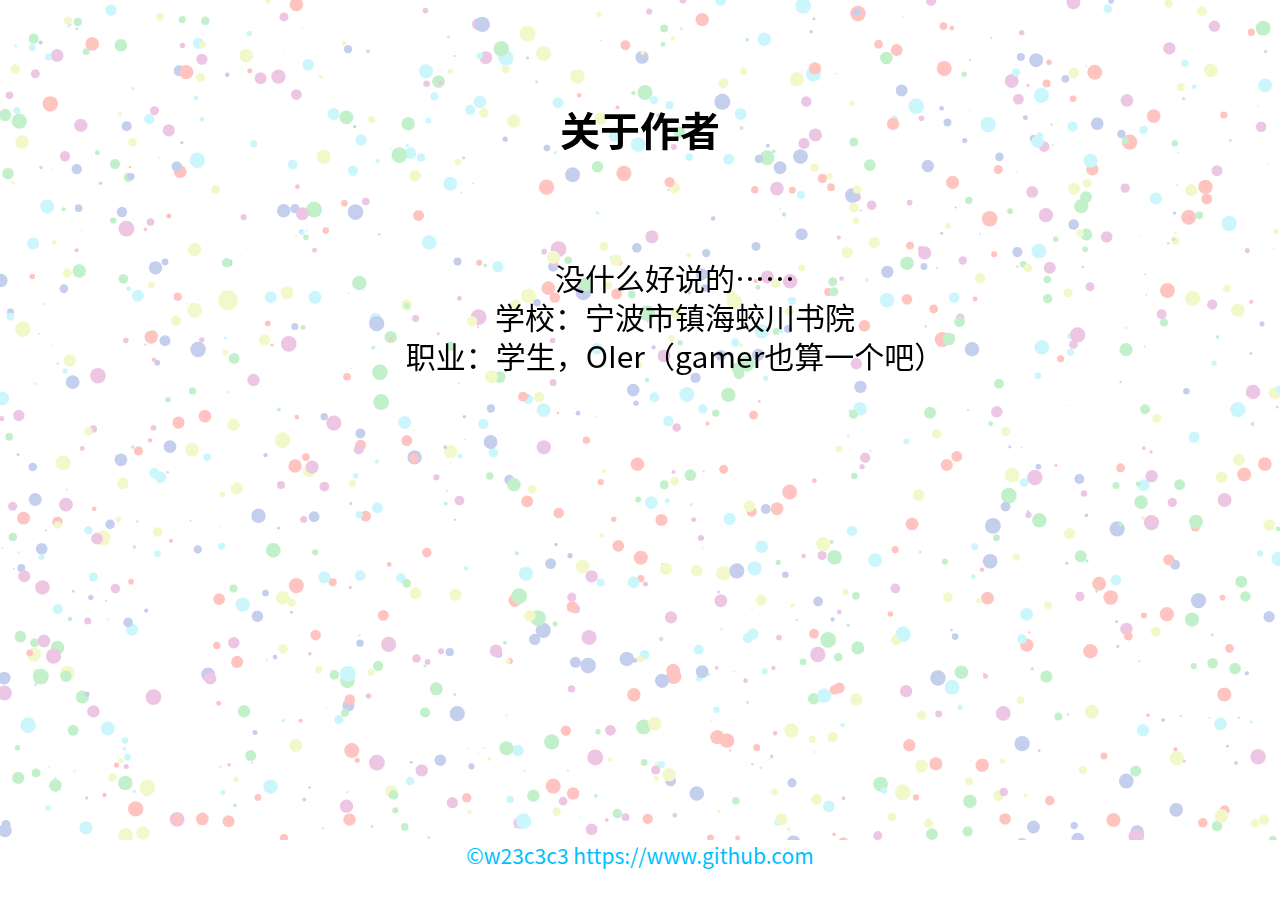
<file: aboutme.html>
<!DOCTYPE html>
<html lang="en">
<head>
    <meta charset="UTF-8">
    <meta name="viewport" content="width=device-width, initial-scale=1.0">
    <meta http-equiv="X-UA-Compatible" content="ie=edge">
    <title>关于作者 - w23c3c3.github.io</title>
    <link rel="stylesheet" href="reset.css">
    <link rel="stylesheet" href="aboutme.css">
</head>
<body>
    <canvas id="balloons"></canvas>
    <script src="balloons.js"></script>
    <header class="header">
        <span class="head">关于作者</span>
    </header>
    <article>
        <span class="span1">没什么好说的……</span>
        <span class="span1">学校：宁波市镇海蛟川书院</span>
        <span class="span1">职业：学生，OIer（gamer也算一个吧）</span>
        <span class="span1"></span>
    </article>
    <footer>
        <span><a href="https://w23c3c3.github.io/aboutme.html">&copy;w23c3c3</a></span>
        <span><a href="https://www.github.com">https://www.github.com</a></span>
    </footer>
</body>
</html>
</file>
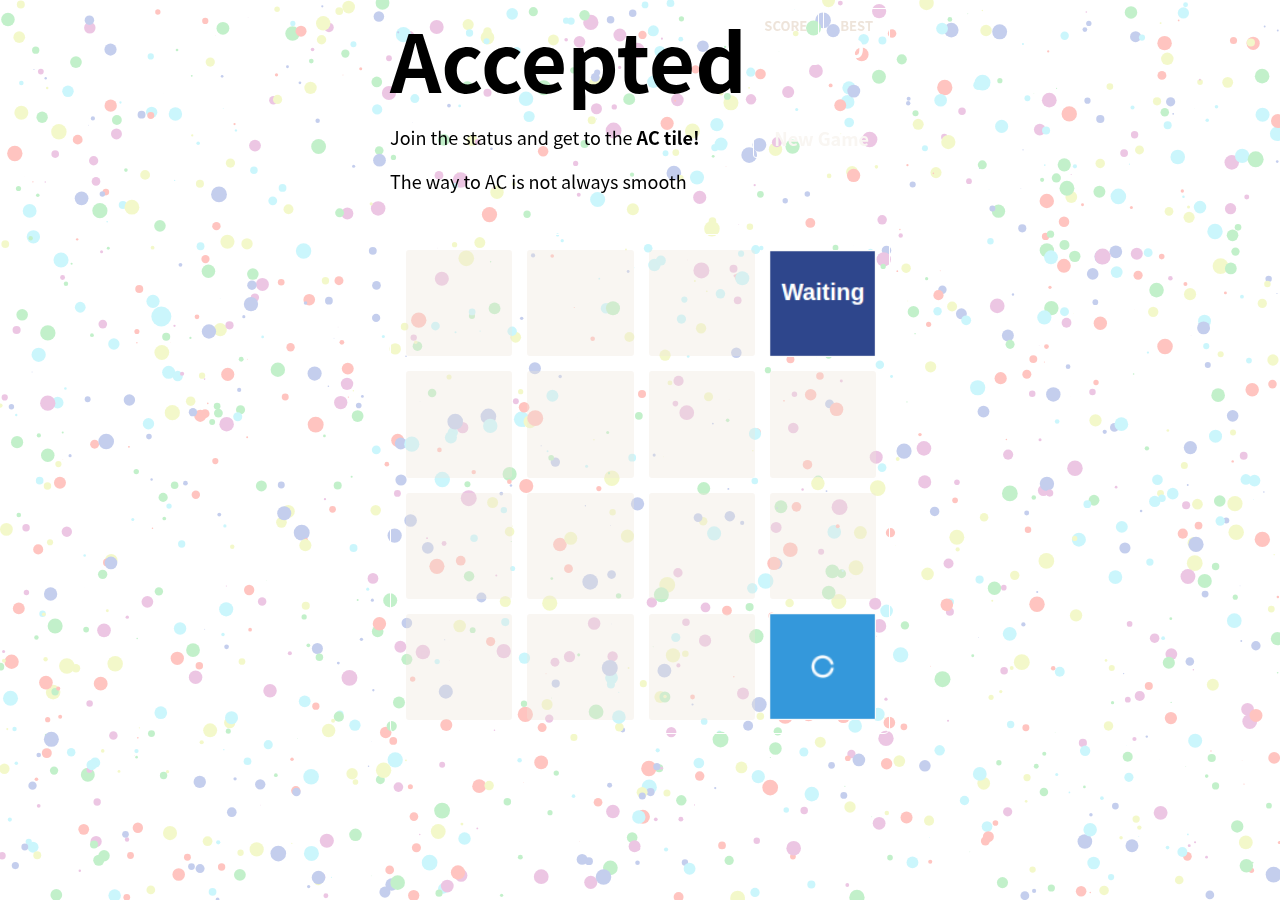
<file: game/2048/Luogu-Judge.html>
<!DOCTYPE html>

<html>

<head>
    <meta charset="utf-8">
    <title>Accepted - w23c3c3</title>

    <link rel="shortcut icon" href="favicon.ico">
    <link rel="apple-touch-icon" href="png-Luogu-Judge/apple-touch-icon.png">
    <link rel="icon" type="image/x-icon" href="https://w23c3c3.github.io/head.ico">

    <meta name="apple-mobile-web-app-capable" content="yes">

    <meta name="HandheldFriendly" content="True">
    <meta name="MobileOptimized" content="320">
    <meta name="viewport" content="width=device-width, target-densitydpi=160dpi, initial-scale=1.0, maximum-scale=1, user-scalable=no, minimal-ui">

    <link rel="stylesheet" href="https://w23c3c3.github.io/reset.css">
    <link href="style-Luogu-Judge.css" rel="stylesheet" type="text/css">
</head>

<body style="margin: 0;bottom: 15px;">
    <canvas id="balloons"></canvas>
    <script src="https://w23c3c3.github.io/balloons.js"></script>
    <div class="container">
        <div class="heading">
            <h1 class="title">Accepted</h1>
            <div class="scores-container">
                <div class="score-container">0</div>
                <div class="best-container">0</div>
            </div>
        </div>

        <div class="above-game">
            <p class="game-intro">Join the status and get to the <strong>AC tile!</strong></p>
            <a class="restart-button">New Game</a>
        </div>
        <p></p>
        <div>The way to AC is not always smooth</p>
            <div class="game-container">
                <div class="game-message">
                    <p></p>
                    <div class="lower">
                        <a class="keep-playing-button">Keep going</a>
                        <a class="retry-button">Try again</a>
                    </div>
                </div>

                <div class="grid-container">
                    <div class="grid-row">
                        <div class="grid-cell"></div>
                        <div class="grid-cell"></div>
                        <div class="grid-cell"></div>
                        <div class="grid-cell"></div>
                    </div>
                    <div class="grid-row">
                        <div class="grid-cell"></div>
                        <div class="grid-cell"></div>
                        <div class="grid-cell"></div>
                        <div class="grid-cell"></div>
                    </div>
                    <div class="grid-row">
                        <div class="grid-cell"></div>
                        <div class="grid-cell"></div>
                        <div class="grid-cell"></div>
                        <div class="grid-cell"></div>
                    </div>
                    <div class="grid-row">
                        <div class="grid-cell"></div>
                        <div class="grid-cell"></div>
                        <div class="grid-cell"></div>
                        <div class="grid-cell"></div>
                    </div>
                </div>

                <div class="tile-container">

                </div>
            </div>

        </div>

        <script src="js-Luogu-Judge/bind_polyfill.js"></script>
        <script src="js-Luogu-Judge/classlist_polyfill.js"></script>
        <script src="js-Luogu-Judge/animframe_polyfill.js"></script>
        <script src="js-Luogu-Judge/keyboard_input_manager.js"></script>
        <script src="js-Luogu-Judge/html_actuator.js"></script>
        <script src="js-Luogu-Judge/grid.js"></script>
        <script src="js-Luogu-Judge/tile.js"></script>
        <script src="js-Luogu-Judge/local_storage_manager.js"></script>
        <script src="js-Luogu-Judge/game_manager.js"></script>
        <script src="js-Luogu-Judge/application.js"></script>
    </div>
</body>

</html>
</file>
<file: aboutme.css>
.header{
    text-align: center;
    font-weight: 700;
    padding: 100px 0;
}
.head{
    font-size: 40px;
}
article{
    font-size: 30px;
    text-align: center;
}
.span1{
    display: block;
    line-height: 1.3em;
}
</file>
<file: game/2048/style-Luogu-Judge.css>
@import url(http://hzwer.comfonts/clear-sans.css);
html,
body {
    margin: 0;
    padding: 0;
    font-family: "Clear Sans", "Helvetica Neue", Arial, sans-serif;
    font-size: 18px;
}

body {
    margin: 80px 0;
}

.heading:after {
    content: "";
    display: block;
    clear: both;
}

h1.title {
    font-size: 80px;
    font-weight: bold;
    margin: 0;
    display: block;
    float: left;
}

@-webkit-keyframes move-up {
    0% {
        top: 25px;
        opacity: 1;
    }
    100% {
        top: -50px;
        opacity: 0;
    }
}

@-moz-keyframes move-up {
    0% {
        top: 25px;
        opacity: 1;
    }
    100% {
        top: -50px;
        opacity: 0;
    }
}

@keyframes move-up {
    0% {
        top: 25px;
        opacity: 1;
    }
    100% {
        top: -50px;
        opacity: 0;
    }
}

.scores-container {
    float: right;
    text-align: right;
}

.score-container,
.best-container {
    border: white 1px solid;
    position: relative;
    display: inline-block;
    padding: 15px 25px;
    font-size: 25px;
    height: 25px;
    line-height: 47px;
    font-weight: bold;
    border-radius: 3px;
    color: white;
    margin-top: 8px;
    text-align: center;
}

.score-container:after,
.best-container:after {
    position: absolute;
    width: 100%;
    top: 10px;
    left: 0;
    text-transform: uppercase;
    font-size: 13px;
    line-height: 13px;
    text-align: center;
    color: #eee4da;
}

.score-container .score-addition,
.best-container .score-addition {
    position: absolute;
    right: 30px;
    color: red;
    font-size: 0px;
    line-height: 25px;
    font-weight: bold;
    color: rgba(119, 110, 101, 0.9);
    z-index: 100;
    -webkit-animation: move-up 600ms ease-in;
    -moz-animation: move-up 600ms ease-in;
    animation: move-up 600ms ease-in;
    -webkit-animation-fill-mode: both;
    -moz-animation-fill-mode: both;
    animation-fill-mode: both;
}

.score-container:after {
    content: "Score";
}

.best-container:after {
    content: "Best";
}

p {
    margin-top: 0;
    margin-bottom: 10px;
    line-height: 1.65;
}

a {
    font-weight: bold;
    text-decoration: underline;
    cursor: pointer;
}

strong.important {
    text-transform: uppercase;
}

hr {
    border: none;
    border-bottom: 1px solid #d8d4d0;
    margin-top: 20px;
    margin-bottom: 30px;
}

.container {
    width: 500px;
    margin: 0 auto;
}

@-webkit-keyframes fade-in {
    0% {
        opacity: 0;
    }
    100% {
        opacity: 1;
    }
}

@-moz-keyframes fade-in {
    0% {
        opacity: 0;
    }
    100% {
        opacity: 1;
    }
}

@keyframes fade-in {
    0% {
        opacity: 0;
    }
    100% {
        opacity: 1;
    }
}

.game-container {
    border: white 1px solid;
    margin-top: 40px;
    position: relative;
    padding: 15px;
    cursor: default;
    -webkit-touch-callout: none;
    -ms-touch-callout: none;
    -webkit-user-select: none;
    -moz-user-select: none;
    -ms-user-select: none;
    -ms-touch-action: none;
    touch-action: none;
    border-radius: 6px;
    width: 500px;
    height: 500px;
    -webkit-box-sizing: border-box;
    -moz-box-sizing: border-box;
    box-sizing: border-box;
}

.game-container .game-message {
    display: none;
    position: absolute;
    top: 0;
    right: 0;
    bottom: 0;
    left: 0;
    background: rgba(238, 228, 218, 0.5);
    z-index: 100;
    text-align: center;
    -webkit-animation: fade-in 800ms ease 1200ms;
    -moz-animation: fade-in 800ms ease 1200ms;
    animation: fade-in 800ms ease 1200ms;
    -webkit-animation-fill-mode: both;
    -moz-animation-fill-mode: both;
    animation-fill-mode: both;
}

.game-container .game-message p {
    font-size: 60px;
    font-weight: bold;
    height: 60px;
    line-height: 60px;
    margin-top: 222px;
}

.game-container .game-message .lower {
    display: block;
    margin-top: 59px;
}

.game-container .game-message a {
    display: inline-block;
    background: #8f7a66;
    border-radius: 3px;
    padding: 0 20px;
    text-decoration: none;
    color: #f9f6f2;
    height: 40px;
    line-height: 42px;
    margin-left: 9px;
}

.game-container .game-message a.keep-playing-button {
    display: none;
}

.game-container .game-message.game-won {
    background: rgba(237, 194, 46, 0.5);
    color: #f9f6f2;
}

.game-container .game-message.game-won a.keep-playing-button {
    display: inline-block;
}

.game-container .game-message.game-won,
.game-container .game-message.game-over {
    display: block;
}

.grid-container {
    position: absolute;
    z-index: 1;
}

.grid-row {
    margin-bottom: 15px;
}

.grid-row:last-child {
    margin-bottom: 0;
}

.grid-row:after {
    content: "";
    display: block;
    clear: both;
}

.grid-cell {
    width: 106.25px;
    height: 106.25px;
    margin-right: 15px;
    float: left;
    border-radius: 3px;
    background: rgba(238, 228, 218, 0.35);
}

.grid-cell:last-child {
    margin-right: 0;
}

.tile-container {
    position: absolute;
    z-index: 2;
}

.tile,
.tile .tile-inner {
    width: 107px;
    height: 107px;
}

.tile.tile-position-1-1 {
    -webkit-transform: translate(0px, 0px);
    -moz-transform: translate(0px, 0px);
    transform: translate(0px, 0px);
}

.tile.tile-position-1-2 {
    -webkit-transform: translate(0px, 121px);
    -moz-transform: translate(0px, 121px);
    transform: translate(0px, 121px);
}

.tile.tile-position-1-3 {
    -webkit-transform: translate(0px, 242px);
    -moz-transform: translate(0px, 242px);
    transform: translate(0px, 242px);
}

.tile.tile-position-1-4 {
    -webkit-transform: translate(0px, 363px);
    -moz-transform: translate(0px, 363px);
    transform: translate(0px, 363px);
}

.tile.tile-position-2-1 {
    -webkit-transform: translate(121px, 0px);
    -moz-transform: translate(121px, 0px);
    transform: translate(121px, 0px);
}

.tile.tile-position-2-2 {
    -webkit-transform: translate(121px, 121px);
    -moz-transform: translate(121px, 121px);
    transform: translate(121px, 121px);
}

.tile.tile-position-2-3 {
    -webkit-transform: translate(121px, 242px);
    -moz-transform: translate(121px, 242px);
    transform: translate(121px, 242px);
}

.tile.tile-position-2-4 {
    -webkit-transform: translate(121px, 363px);
    -moz-transform: translate(121px, 363px);
    transform: translate(121px, 363px);
}

.tile.tile-position-3-1 {
    -webkit-transform: translate(242px, 0px);
    -moz-transform: translate(242px, 0px);
    transform: translate(242px, 0px);
}

.tile.tile-position-3-2 {
    -webkit-transform: translate(242px, 121px);
    -moz-transform: translate(242px, 121px);
    transform: translate(242px, 121px);
}

.tile.tile-position-3-3 {
    -webkit-transform: translate(242px, 242px);
    -moz-transform: translate(242px, 242px);
    transform: translate(242px, 242px);
}

.tile.tile-position-3-4 {
    -webkit-transform: translate(242px, 363px);
    -moz-transform: translate(242px, 363px);
    transform: translate(242px, 363px);
}

.tile.tile-position-4-1 {
    -webkit-transform: translate(363px, 0px);
    -moz-transform: translate(363px, 0px);
    transform: translate(363px, 0px);
}

.tile.tile-position-4-2 {
    -webkit-transform: translate(363px, 121px);
    -moz-transform: translate(363px, 121px);
    transform: translate(363px, 121px);
}

.tile.tile-position-4-3 {
    -webkit-transform: translate(363px, 242px);
    -moz-transform: translate(363px, 242px);
    transform: translate(363px, 242px);
}

.tile.tile-position-4-4 {
    -webkit-transform: translate(363px, 363px);
    -moz-transform: translate(363px, 363px);
    transform: translate(363px, 363px);
}

.tile {
    position: absolute;
    -webkit-transition: 100ms ease-in-out;
    -moz-transition: 100ms ease-in-out;
    transition: 100ms ease-in-out;
    -webkit-transition-property: -webkit-transform;
    -moz-transition-property: -moz-transform;
    transition-property: transform;
}

.tile .tile-inner {
    border-radius: 3px;
    background: #eee4da;
    text-align: center;
    font-weight: bold;
    z-index: 10;
    font-size: 0px;
}

.tile.tile-2 .tile-inner {
    background-image: url(png-Luogu-Judge/waiting.png);
    background-size: contain;
    box-shadow: 0 0 30px 10px rgba(243, 215, 116, 0), inset 0 0 0 1px rgba(255, 255, 255, 0);
}

.tile.tile-4 .tile-inner {
    background-image: url(png-Luogu-Judge/juding.png);
    background-size: contain;
    box-shadow: 0 0 30px 10px rgba(243, 215, 116, 0), inset 0 0 0 1px rgba(255, 255, 255, 0);
}

.tile.tile-8 .tile-inner {
    background-image: url(png-Luogu-Judge/CE.png);
    background-size: contain;
}

.tile.tile-16 .tile-inner {
    background-image: url(png-Luogu-Judge/UKE.png);
    background-size: contain;
}

.tile.tile-32 .tile-inner {
    background-image: url(png-Luogu-Judge/RE.png);
    background-size: contain;
}

.tile.tile-64 .tile-inner {
    background-image: url(png-Luogu-Judge/TLE.png);
    background-size: contain;
}

.tile.tile-128 .tile-inner {
    background-image: url(png-Luogu-Judge/MLE.png);
    background-size: contain;
    box-shadow: 0 0 30px 10px rgba(243, 215, 116, 0.2381), inset 0 0 0 1px rgba(255, 255, 255, 0.14286);
}

@media screen and (max-width: 520px) {
    .tile.tile-128 .tile-inner {
        font-size: 0px;
    }
}

.tile.tile-256 .tile-inner {
    background-image: url(png-Luogu-Judge/WA.png);
    background-size: contain;
    box-shadow: 0 0 30px 10px rgba(243, 215, 116, 0.31746), inset 0 0 0 1px rgba(255, 255, 255, 0.19048);
}

@media screen and (max-width: 520px) {
    .tile.tile-256 .tile-inner {
        font-size: 0px;
    }
}

.tile.tile-512 .tile-inner {
    background-image: url(png-Luogu-Judge/PC.png);
    background-size: contain;
    box-shadow: 0 0 30px 10px rgba(243, 215, 116, 0.39683), inset 0 0 0 1px rgba(255, 255, 255, 0.2381);
}

@media screen and (max-width: 520px) {
    .tile.tile-512 .tile-inner {
        font-size: 0px;
    }
}

.tile.tile-1024 .tile-inner {
    background-image: url(png-Luogu-Judge/AC.png);
    background-size: contain;
    box-shadow: 0 0 30px 10px rgba(243, 215, 116, 0.47619), inset 0 0 0 1px rgba(255, 255, 255, 0.28571);
}

@media screen and (max-width: 520px) {
    .tile.tile-1024 .tile-inner {
        font-size: 0px;
    }
}

.tile.tile-2048 .tile-inner {
    background-image: url(png-Luogu-Judge/win.png);
    background-size: contain;
    box-shadow: 0 0 30px 10px rgba(243, 215, 116, 0.55556), inset 0 0 0 1px rgba(255, 255, 255, 0.33333);
}

@media screen and (max-width: 520px) {
    .tile.tile-2048 .tile-inner {
        font-size: 0px;
    }
}

.tile.tile-4096 .tile-inner {
    background-image: url(png-Luogu-Judge/super.png);
    background-size: contain;
}

@media screen and (max-width: 520px) {
    .tile.tile-4096 .tile-inner {
        font-size: 0px;
    }
}

.tile.tile-8192 .tile-inner {
    background-image: url(png-Luogu-Judge/std.png);
    background-size: contain;
}

@media screen and (max-width: 520px) {
    .tile.tile-8192 .tile-inner {
        font-size: 0px;
    }
}

@-webkit-keyframes appear {
    0% {
        opacity: 0;
        -webkit-transform: scale(0);
        -moz-transform: scale(0);
        transform: scale(0);
    }
    100% {
        opacity: 1;
        -webkit-transform: scale(1);
        -moz-transform: scale(1);
        transform: scale(1);
    }
}

@-moz-keyframes appear {
    0% {
        opacity: 0;
        -webkit-transform: scale(0);
        -moz-transform: scale(0);
        transform: scale(0);
    }
    100% {
        opacity: 1;
        -webkit-transform: scale(1);
        -moz-transform: scale(1);
        transform: scale(1);
    }
}

@keyframes appear {
    0% {
        opacity: 0;
        -webkit-transform: scale(0);
        -moz-transform: scale(0);
        transform: scale(0);
    }
    100% {
        opacity: 1;
        -webkit-transform: scale(1);
        -moz-transform: scale(1);
        transform: scale(1);
    }
}

.tile-new .tile-inner {
    -webkit-animation: appear 200ms ease 100ms;
    -moz-animation: appear 200ms ease 100ms;
    animation: appear 200ms ease 100ms;
    -webkit-animation-fill-mode: backwards;
    -moz-animation-fill-mode: backwards;
    animation-fill-mode: backwards;
}

@-webkit-keyframes pop {
    0% {
        -webkit-transform: scale(0);
        -moz-transform: scale(0);
        transform: scale(0);
    }
    50% {
        -webkit-transform: scale(1.2);
        -moz-transform: scale(1.2);
        transform: scale(1.2);
    }
    100% {
        -webkit-transform: scale(1);
        -moz-transform: scale(1);
        transform: scale(1);
    }
}

@-moz-keyframes pop {
    0% {
        -webkit-transform: scale(0);
        -moz-transform: scale(0);
        transform: scale(0);
    }
    50% {
        -webkit-transform: scale(1.2);
        -moz-transform: scale(1.2);
        transform: scale(1.2);
    }
    100% {
        -webkit-transform: scale(1);
        -moz-transform: scale(1);
        transform: scale(1);
    }
}

@keyframes pop {
    0% {
        -webkit-transform: scale(0);
        -moz-transform: scale(0);
        transform: scale(0);
    }
    50% {
        -webkit-transform: scale(1.2);
        -moz-transform: scale(1.2);
        transform: scale(1.2);
    }
    100% {
        -webkit-transform: scale(1);
        -moz-transform: scale(1);
        transform: scale(1);
    }
}

.tile-merged .tile-inner {
    z-index: 20;
    -webkit-animation: pop 200ms ease 100ms;
    -moz-animation: pop 200ms ease 100ms;
    animation: pop 200ms ease 100ms;
    -webkit-animation-fill-mode: backwards;
    -moz-animation-fill-mode: backwards;
    animation-fill-mode: backwards;
}

.above-game:after {
    content: "";
    display: block;
    clear: both;
}

.game-intro {
    float: left;
    line-height: 42px;
    margin-bottom: 0;
}

.restart-button {
    border: white 1px solid;
    border-radius: 3px;
    padding: 0 20px;
    text-decoration: none;
    color: #f9f6f2;
    height: 40px;
    line-height: 42px;
    display: block;
    text-align: center;
    float: right;
}

.game-explanation {
    margin-top: 50px;
}

@media screen and (max-width: 520px) {
    html,
    body {
        font-size: 15px;
    }
    body {
        margin: 20px 0;
        padding: 0 20px;
    }
    h1.title {
        font-size: 27px;
        margin-top: 15px;
    }
    .container {
        width: 280px;
        margin: 0 auto;
    }
    .score-container,
    .best-container {
        margin-top: 0;
        padding: 15px 10px;
        min-width: 40px;
    }
    .heading {
        margin-bottom: 10px;
    }
    .game-intro {
        
        width: 55%;
        display: block;
        box-sizing: border-box;
        line-height: 1.65;
    }
    .restart-button {
        width: 42%;
        padding: 0;
        display: block;
        box-sizing: border-box;
        margin-top: 2px;
    }
    .game-container {
        margin-top: 17px;
        position: relative;
        padding: 10px;
        cursor: default;
        -webkit-touch-callout: none;
        -ms-touch-callout: none;
        -webkit-user-select: none;
        -moz-user-select: none;
        -ms-user-select: none;
        -ms-touch-action: none;
        touch-action: none;
        background: #bbada0;
        border-radius: 6px;
        width: 280px;
        height: 280px;
        -webkit-box-sizing: border-box;
        -moz-box-sizing: border-box;
        box-sizing: border-box;
    }
    .game-container .game-message {
        display: none;
        position: absolute;
        top: 0;
        right: 0;
        bottom: 0;
        left: 0;
        background: rgba(238, 228, 218, 0.5);
        z-index: 100;
        text-align: center;
        -webkit-animation: fade-in 800ms ease 1200ms;
        -moz-animation: fade-in 800ms ease 1200ms;
        animation: fade-in 800ms ease 1200ms;
        -webkit-animation-fill-mode: both;
        -moz-animation-fill-mode: both;
        animation-fill-mode: both;
    }
    .game-container .game-message p {
        font-size: 60px;
        font-weight: bold;
        height: 60px;
        line-height: 60px;
        margin-top: 222px;
    }
    .game-container .game-message .lower {
        display: block;
        margin-top: 59px;
    }
    .game-container .game-message a {
        display: inline-block;
        background: #8f7a66;
        border-radius: 3px;
        padding: 0 20px;
        text-decoration: none;
        color: #f9f6f2;
        height: 40px;
        line-height: 42px;
        margin-left: 9px;
    }
    .game-container .game-message a.keep-playing-button {
        display: none;
    }
    .game-container .game-message.game-won {
        background: rgba(237, 194, 46, 0.5);
        color: #f9f6f2;
    }
    .game-container .game-message.game-won a.keep-playing-button {
        display: inline-block;
    }
    .game-container .game-message.game-won,
    .game-container .game-message.game-over {
        display: block;
    }
    .grid-container {
        position: absolute;
        z-index: 1;
    }
    .grid-row {
        margin-bottom: 10px;
    }
    .grid-row:last-child {
        margin-bottom: 0;
    }
    .grid-row:after {
        content: "";
        display: block;
        clear: both;
    }
    .grid-cell {
        width: 57.5px;
        height: 57.5px;
        margin-right: 10px;
        float: left;
        border-radius: 3px;
        background: rgba(238, 228, 218, 0.35);
    }
    .grid-cell:last-child {
        margin-right: 0;
    }
    .tile-container {
        position: absolute;
        z-index: 2;
    }
    .tile,
    .tile .tile-inner {
        width: 58px;
        height: 58px;
        line-height: 67.5px;
    }
    .tile.tile-position-1-1 {
        -webkit-transform: translate(0px, 0px);
        -moz-transform: translate(0px, 0px);
        transform: translate(0px, 0px);
    }
    .tile.tile-position-1-2 {
        -webkit-transform: translate(0px, 67px);
        -moz-transform: translate(0px, 67px);
        transform: translate(0px, 67px);
    }
    .tile.tile-position-1-3 {
        -webkit-transform: translate(0px, 135px);
        -moz-transform: translate(0px, 135px);
        transform: translate(0px, 135px);
    }
    .tile.tile-position-1-4 {
        -webkit-transform: translate(0px, 202px);
        -moz-transform: translate(0px, 202px);
        transform: translate(0px, 202px);
    }
    .tile.tile-position-2-1 {
        -webkit-transform: translate(67px, 0px);
        -moz-transform: translate(67px, 0px);
        transform: translate(67px, 0px);
    }
    .tile.tile-position-2-2 {
        -webkit-transform: translate(67px, 67px);
        -moz-transform: translate(67px, 67px);
        transform: translate(67px, 67px);
    }
    .tile.tile-position-2-3 {
        -webkit-transform: translate(67px, 135px);
        -moz-transform: translate(67px, 135px);
        transform: translate(67px, 135px);
    }
    .tile.tile-position-2-4 {
        -webkit-transform: translate(67px, 202px);
        -moz-transform: translate(67px, 202px);
        transform: translate(67px, 202px);
    }
    .tile.tile-position-3-1 {
        -webkit-transform: translate(135px, 0px);
        -moz-transform: translate(135px, 0px);
        transform: translate(135px, 0px);
    }
    .tile.tile-position-3-2 {
        -webkit-transform: translate(135px, 67px);
        -moz-transform: translate(135px, 67px);
        transform: translate(135px, 67px);
    }
    .tile.tile-position-3-3 {
        -webkit-transform: translate(135px, 135px);
        -moz-transform: translate(135px, 135px);
        transform: translate(135px, 135px);
    }
    .tile.tile-position-3-4 {
        -webkit-transform: translate(135px, 202px);
        -moz-transform: translate(135px, 202px);
        transform: translate(135px, 202px);
    }
    .tile.tile-position-4-1 {
        -webkit-transform: translate(202px, 0px);
        -moz-transform: translate(202px, 0px);
        transform: translate(202px, 0px);
    }
    .tile.tile-position-4-2 {
        -webkit-transform: translate(202px, 67px);
        -moz-transform: translate(202px, 67px);
        transform: translate(202px, 67px);
    }
    .tile.tile-position-4-3 {
        -webkit-transform: translate(202px, 135px);
        -moz-transform: translate(202px, 135px);
        transform: translate(202px, 135px);
    }
    .tile.tile-position-4-4 {
        -webkit-transform: translate(202px, 202px);
        -moz-transform: translate(202px, 202px);
        transform: translate(202px, 202px);
    }
    .tile .tile-inner {
        font-size: 0px;
    }
    .game-message p {
        font-size: 30px !important;
        height: 30px !important;
        line-height: 30px !important;
        margin-top: 90px !important;
    }
    .game-message .lower {
        margin-top: 30px !important;
    }
}
</file>
